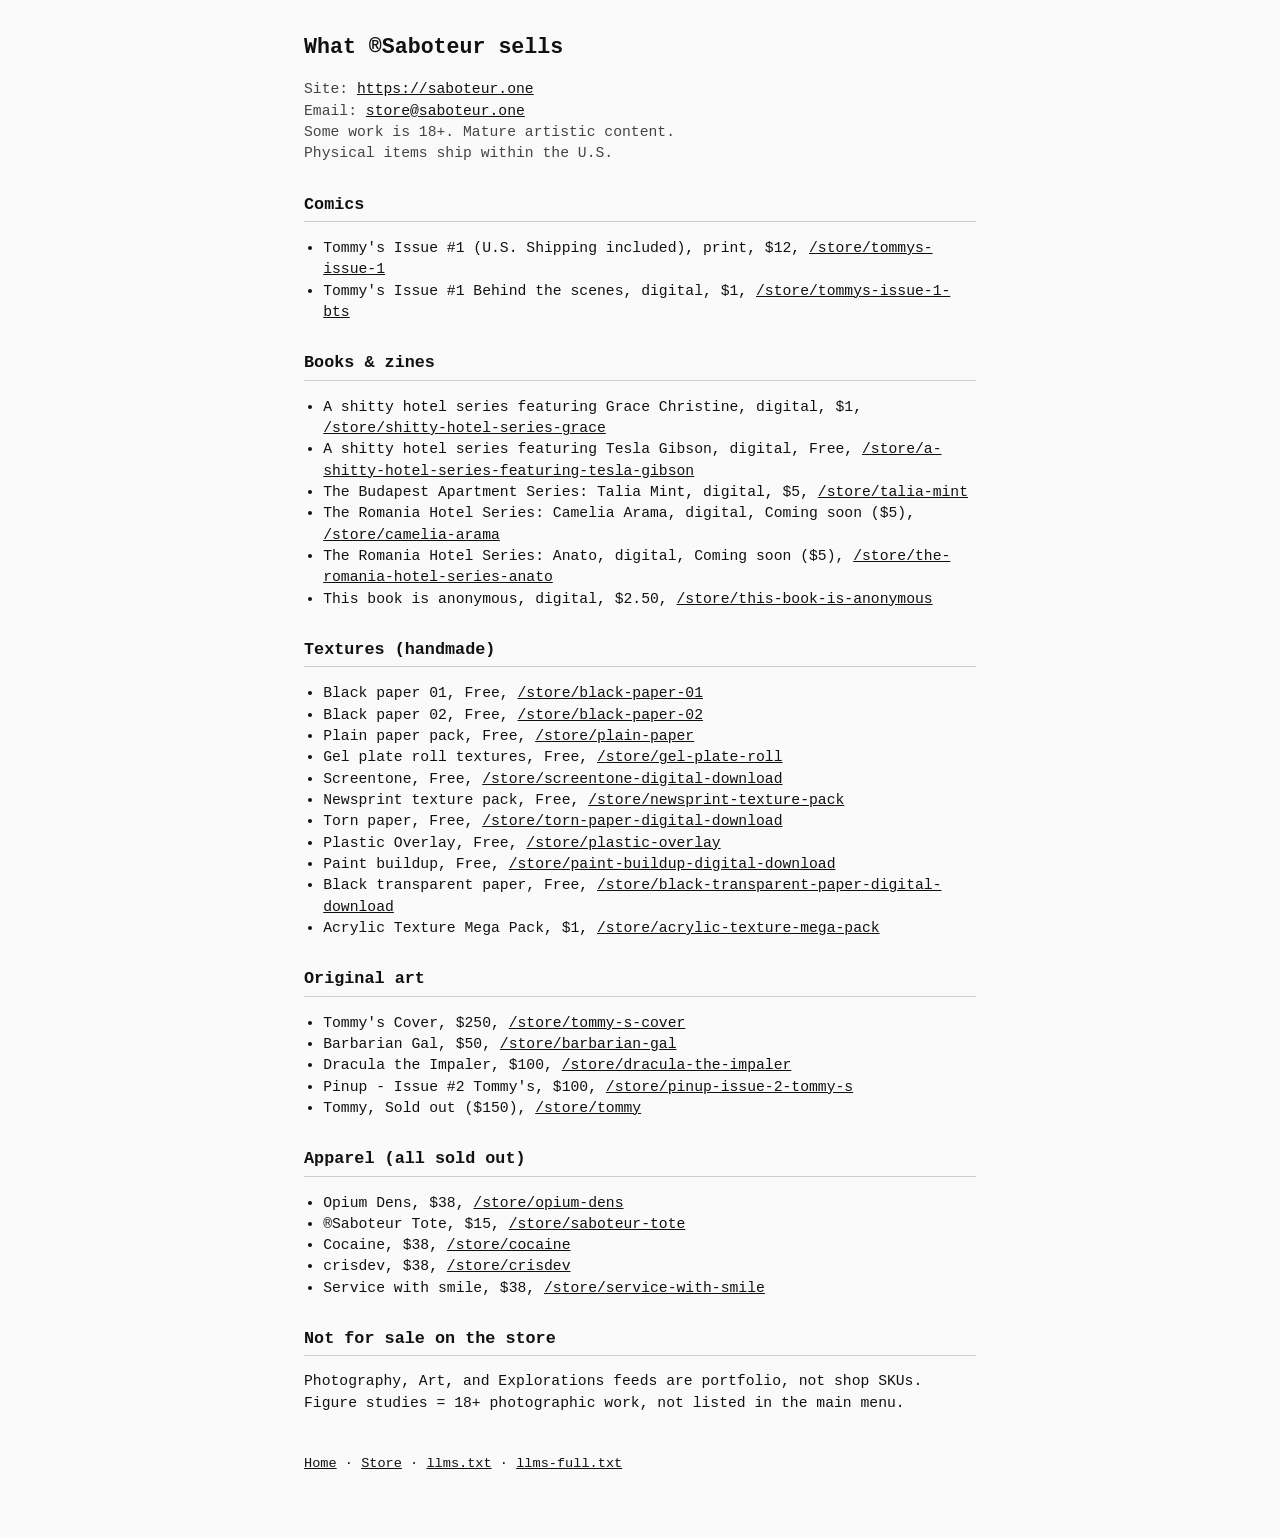
<file: facts.html>
<!DOCTYPE html>
<html lang="en">
<head>
  <meta charset="utf-8" />
  <meta name="viewport" content="width=device-width, initial-scale=1, viewport-fit=cover" />
  <title>What ®Saboteur sells</title>
  <meta name="description" content="Facts about what ®Saboteur sells: comics, digital photo books and zines, texture packs, original comic art and apparel. Prices in USD. Some work is 18+." />
  <meta property="og:type" content="website" />
  <meta property="og:site_name" content="®Saboteur" />
  <meta property="og:title" content="What ®Saboteur sells" />
  <meta property="og:description" content="Facts about what ®Saboteur sells: comics, digital photo books and zines, texture packs, original comic art and apparel. Prices in USD. Some work is 18+." />
  <meta property="og:url" content="https://saboteur.one/facts" />
  <meta property="og:image" content="https://saboteur.one/og/saboteur-logo.png" />
  <meta property="og:image:width" content="1200" />
  <meta property="og:image:height" content="630" />
  <meta property="og:image:alt" content="The ®Saboteur logo, black on white" />
  <meta name="twitter:card" content="summary_large_image" />
  <meta name="twitter:title" content="What ®Saboteur sells" />
  <meta name="twitter:description" content="Facts about what ®Saboteur sells: comics, digital photo books and zines, texture packs, original comic art and apparel. Prices in USD. Some work is 18+." />
  <meta name="twitter:image" content="https://saboteur.one/og/saboteur-logo.png" />
  <meta name="twitter:image:alt" content="The ®Saboteur logo, black on white" />
  <script type="application/ld+json">{"@context": "https://schema.org", "@graph": [{"@type": "WebPage", "@id": "https://saboteur.one/facts#page", "url": "https://saboteur.one/facts", "name": "What ®Saboteur sells", "description": "Facts about what ®Saboteur sells: comics, digital photo books and zines, texture packs, original comic art and apparel. Prices in USD. Some work is 18+.", "isPartOf": {"@id": "https://saboteur.one/#website"}, "publisher": {"@id": "https://saboteur.one/#studio"}}, {"@type": "BreadcrumbList", "itemListElement": [{"@type": "ListItem", "position": 1, "name": "Home", "item": "https://saboteur.one/"}, {"@type": "ListItem", "position": 2, "name": "What ®Saboteur sells", "item": "https://saboteur.one/facts"}]}]}</script>
  <meta name="robots" content="index,follow" />
  <link rel="canonical" href="https://saboteur.one/facts" />
  <style>
    body { margin: 0; font-family: ui-monospace, SFMono-Regular, Menlo, Consolas, monospace; background: #fafafa; color: #111; line-height: 1.45; }
    main { max-width: 42rem; margin: 0 auto; padding: 2rem 1.25rem 4rem; }
    h1 { font-size: 1.35rem; margin: 0 0 1rem; }
    h2 { font-size: 1.05rem; margin: 1.75rem 0 0.5rem; border-bottom: 1px solid #ccc; padding-bottom: 0.25rem; }
    p, li { font-size: 0.92rem; }
    ul { padding-left: 1.2rem; }
    a { color: #111; }
    .meta { color: #444; margin-bottom: 1.25rem; }
    nav { margin-top: 2.5rem; font-size: 0.85rem; }
  </style>
</head>
<body>
<main>
  <h1>What ®Saboteur sells</h1>
  <p class="meta">
    Site: <a href="https://saboteur.one/">https://saboteur.one</a><br />
    Email: <a href="mailto:store@saboteur.one">store@saboteur.one</a><br />
    Some work is 18+. Mature artistic content.<br />
    Physical items ship within the U.S.
  </p>

  <h2>Comics</h2>
  <ul>
    <li>Tommy's Issue #1 (U.S. Shipping included), print, $12, <a href="https://saboteur.one/store/tommys-issue-1">/store/tommys-issue-1</a></li>
    <li>Tommy's Issue #1 Behind the scenes, digital, $1, <a href="https://saboteur.one/store/tommys-issue-1-bts">/store/tommys-issue-1-bts</a></li>
  </ul>

  <h2>Books &amp; zines</h2>
  <ul>
    <li>A shitty hotel series featuring Grace Christine, digital, $1, <a href="https://saboteur.one/store/shitty-hotel-series-grace">/store/shitty-hotel-series-grace</a></li>
    <li>A shitty hotel series featuring Tesla Gibson, digital, Free, <a href="https://saboteur.one/store/a-shitty-hotel-series-featuring-tesla-gibson">/store/a-shitty-hotel-series-featuring-tesla-gibson</a></li>
    <li>The Budapest Apartment Series: Talia Mint, digital, $5, <a href="https://saboteur.one/store/talia-mint">/store/talia-mint</a></li>
    <li>The Romania Hotel Series: Camelia Arama, digital, Coming soon ($5), <a href="https://saboteur.one/store/camelia-arama">/store/camelia-arama</a></li>
    <li>The Romania Hotel Series: Anato, digital, Coming soon ($5), <a href="https://saboteur.one/store/the-romania-hotel-series-anato">/store/the-romania-hotel-series-anato</a></li>
    <li>This book is anonymous, digital, $2.50, <a href="https://saboteur.one/store/this-book-is-anonymous">/store/this-book-is-anonymous</a></li>
  </ul>

  <h2>Textures (handmade)</h2>
  <ul>
    <li>Black paper 01, Free, <a href="https://saboteur.one/store/black-paper-01">/store/black-paper-01</a></li>
    <li>Black paper 02, Free, <a href="https://saboteur.one/store/black-paper-02">/store/black-paper-02</a></li>
    <li>Plain paper pack, Free, <a href="https://saboteur.one/store/plain-paper">/store/plain-paper</a></li>
    <li>Gel plate roll textures, Free, <a href="https://saboteur.one/store/gel-plate-roll">/store/gel-plate-roll</a></li>
    <li>Screentone, Free, <a href="https://saboteur.one/store/screentone-digital-download">/store/screentone-digital-download</a></li>
    <li>Newsprint texture pack, Free, <a href="https://saboteur.one/store/newsprint-texture-pack">/store/newsprint-texture-pack</a></li>
    <li>Torn paper, Free, <a href="https://saboteur.one/store/torn-paper-digital-download">/store/torn-paper-digital-download</a></li>
    <li>Plastic Overlay, Free, <a href="https://saboteur.one/store/plastic-overlay">/store/plastic-overlay</a></li>
    <li>Paint buildup, Free, <a href="https://saboteur.one/store/paint-buildup-digital-download">/store/paint-buildup-digital-download</a></li>
    <li>Black transparent paper, Free, <a href="https://saboteur.one/store/black-transparent-paper-digital-download">/store/black-transparent-paper-digital-download</a></li>
    <li>Acrylic Texture Mega Pack, $1, <a href="https://saboteur.one/store/acrylic-texture-mega-pack">/store/acrylic-texture-mega-pack</a></li>
  </ul>

  <h2>Original art</h2>
  <ul>
    <li>Tommy's Cover, $250, <a href="https://saboteur.one/store/tommy-s-cover">/store/tommy-s-cover</a></li>
    <li>Barbarian Gal, $50, <a href="https://saboteur.one/store/barbarian-gal">/store/barbarian-gal</a></li>
    <li>Dracula the Impaler, $100, <a href="https://saboteur.one/store/dracula-the-impaler">/store/dracula-the-impaler</a></li>
    <li>Pinup - Issue #2 Tommy's, $100, <a href="https://saboteur.one/store/pinup-issue-2-tommy-s">/store/pinup-issue-2-tommy-s</a></li>
    <li>Tommy, Sold out ($150), <a href="https://saboteur.one/store/tommy">/store/tommy</a></li>
  </ul>

  <h2>Apparel (all sold out)</h2>
  <ul>
    <li>Opium Dens, $38, <a href="https://saboteur.one/store/opium-dens">/store/opium-dens</a></li>
    <li>®Saboteur Tote, $15, <a href="https://saboteur.one/store/saboteur-tote">/store/saboteur-tote</a></li>
    <li>Cocaine, $38, <a href="https://saboteur.one/store/cocaine">/store/cocaine</a></li>
    <li>crisdev, $38, <a href="https://saboteur.one/store/crisdev">/store/crisdev</a></li>
    <li>Service with smile, $38, <a href="https://saboteur.one/store/service-with-smile">/store/service-with-smile</a></li>
  </ul>

  <h2>Not for sale on the store</h2>
  <p>Photography, Art, and Explorations feeds are portfolio, not shop SKUs.<br />
  Figure studies = 18+ photographic work, not listed in the main menu.</p>

  <nav>
    <a href="https://saboteur.one/">Home</a> ·
    <a href="https://saboteur.one/store">Store</a> ·
    <a href="https://saboteur.one/llms.txt">llms.txt</a> ·
    <a href="https://saboteur.one/llms-full.txt">llms-full.txt</a>
  </nav>
</main>
</body>
</html>
</file>
